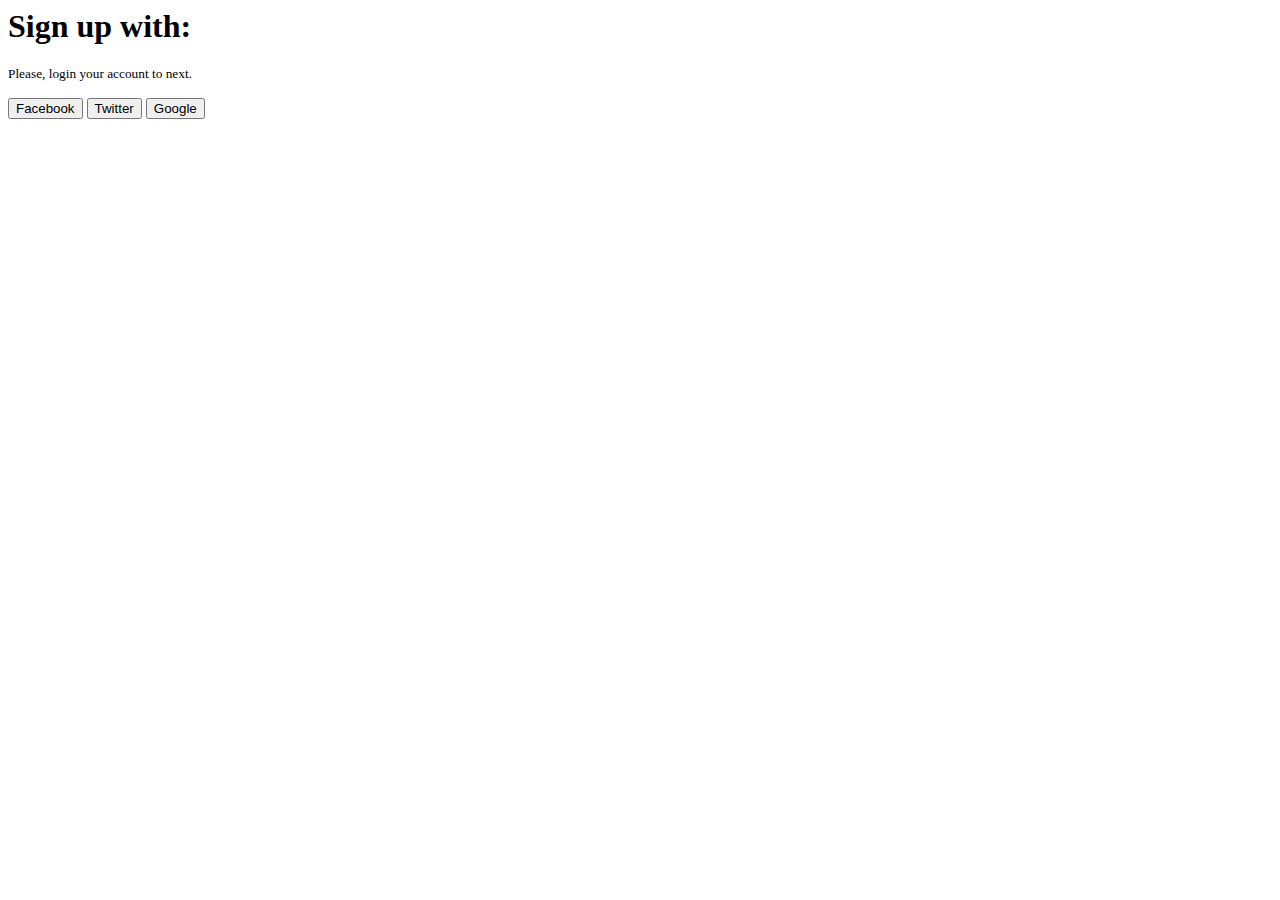
<file: HTML/boxSignin.html>
<body>
    <div class="main-block theme">
        <div class="block-item left">
            <h1 style="width: 350px; color: #000;">Sign up with:</h1>
            <p><small>Please, login your account to next.</small>
            </p>
        </div>
        <div class="block-item right" style="width: 350px;">
            <button class="btn facebook" data-provider="facebook"><i
                    class="fab fa-facebook-f"></i><span >Facebook</span></button>
            <button class="btn twitter" data-provider="twitter"><i
                    class="fab fa-twitter"></i><span> Twitter</span></button>
            <button class="btn google" data-provider="google"><i class="fab fa-google"></i><span>Google</span></button>
        </div>
    </div>
</body>
</file>
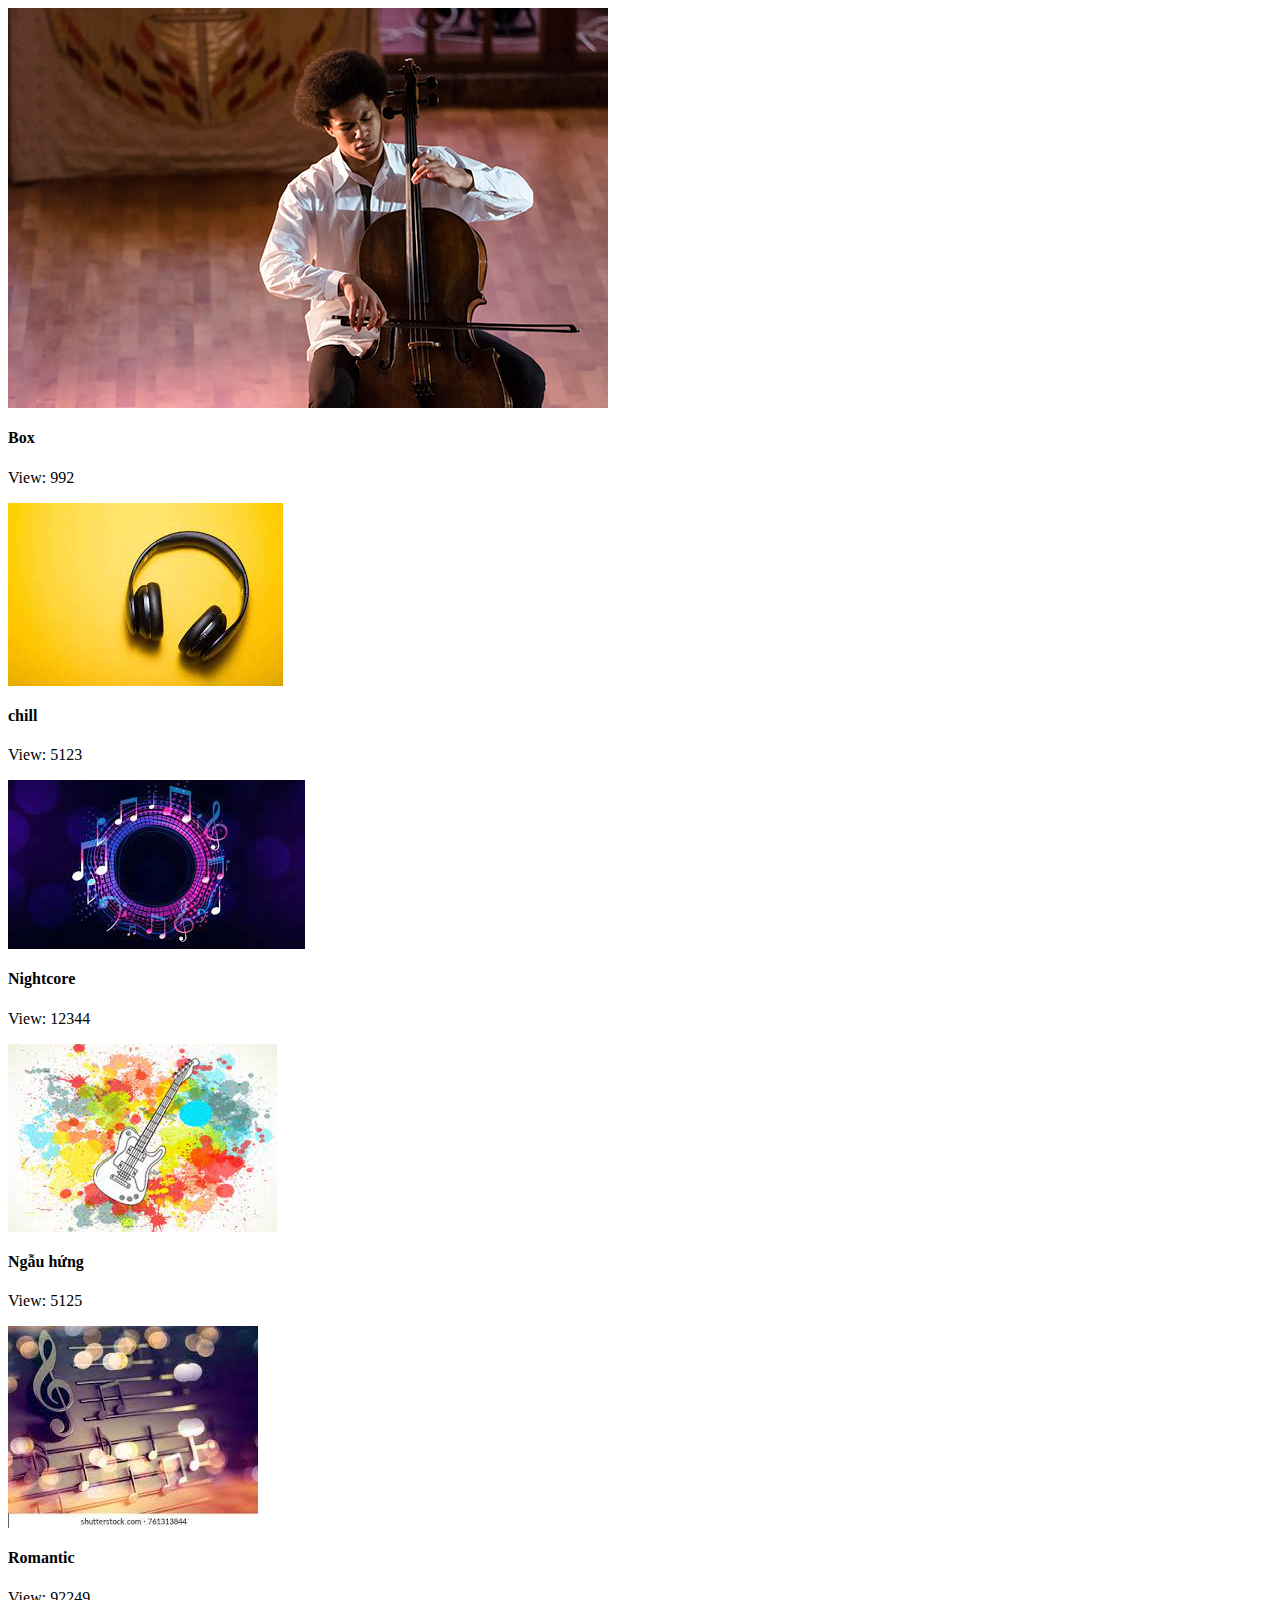
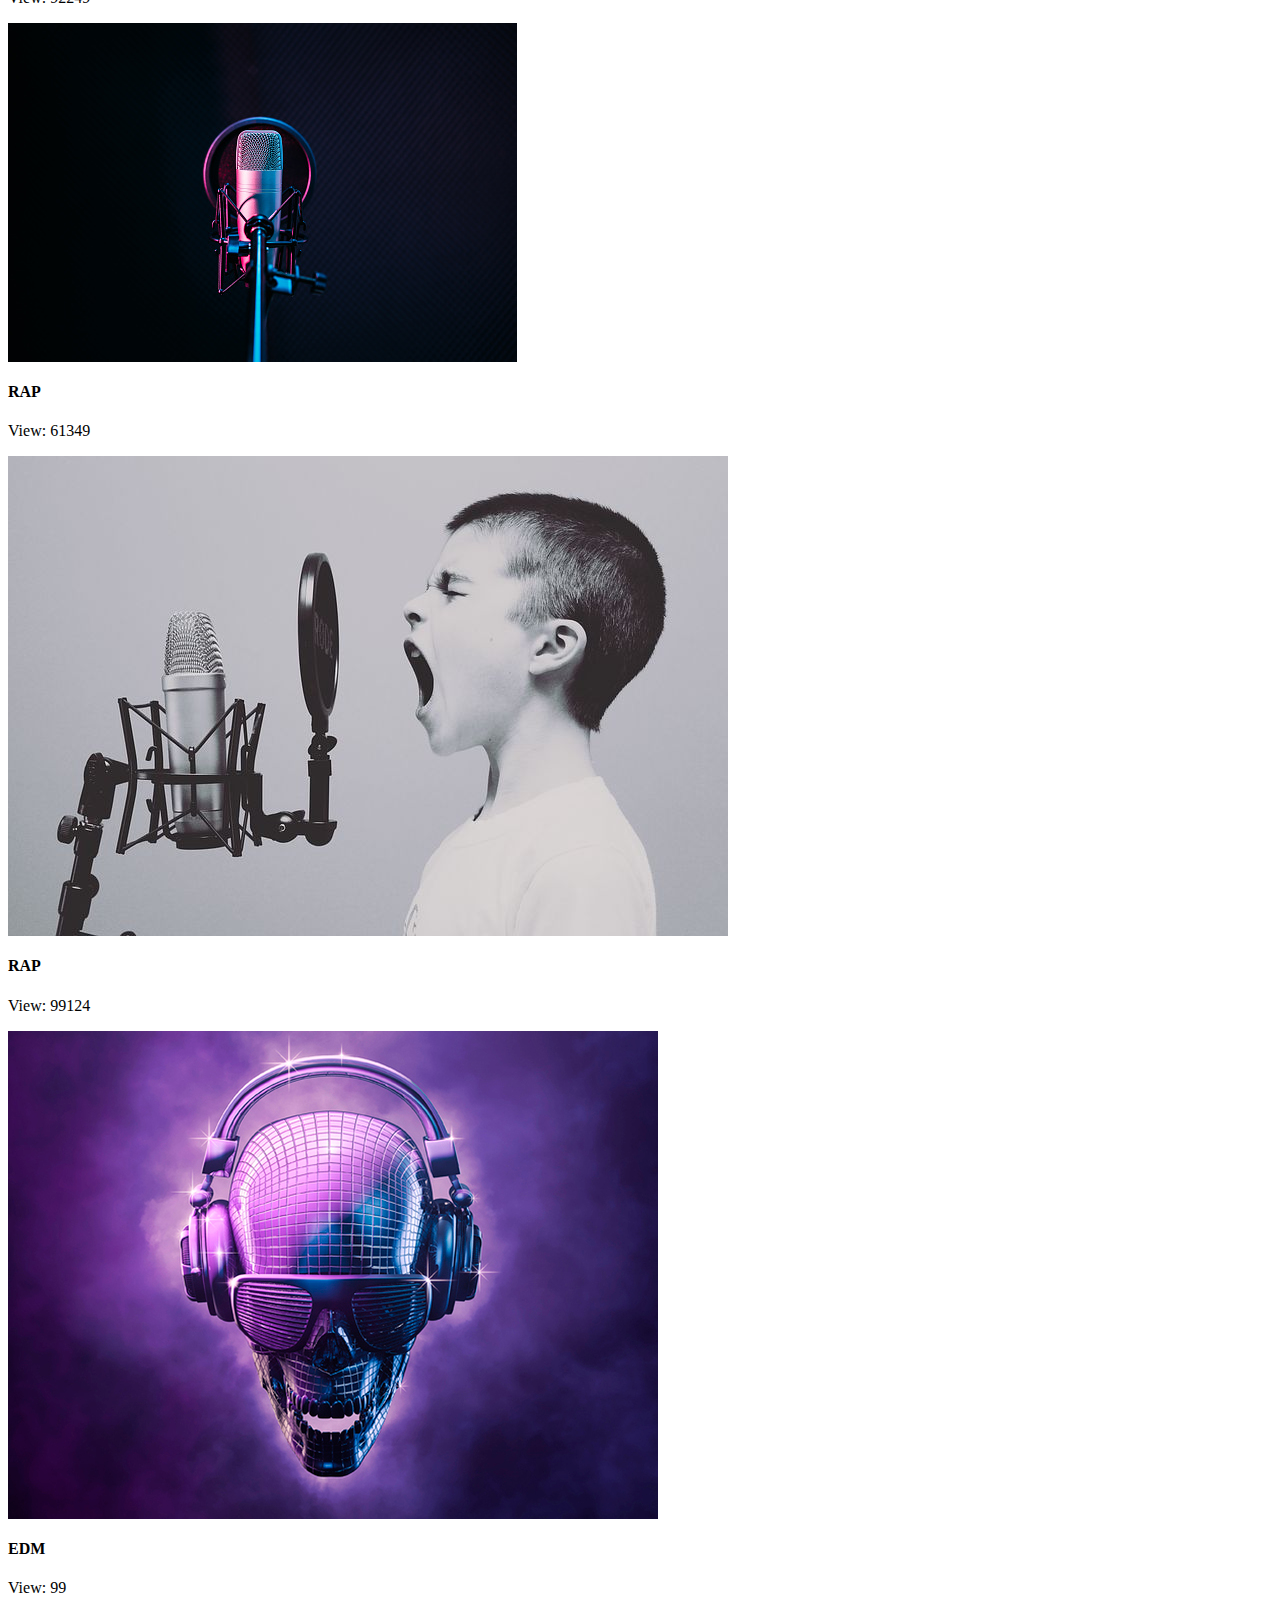
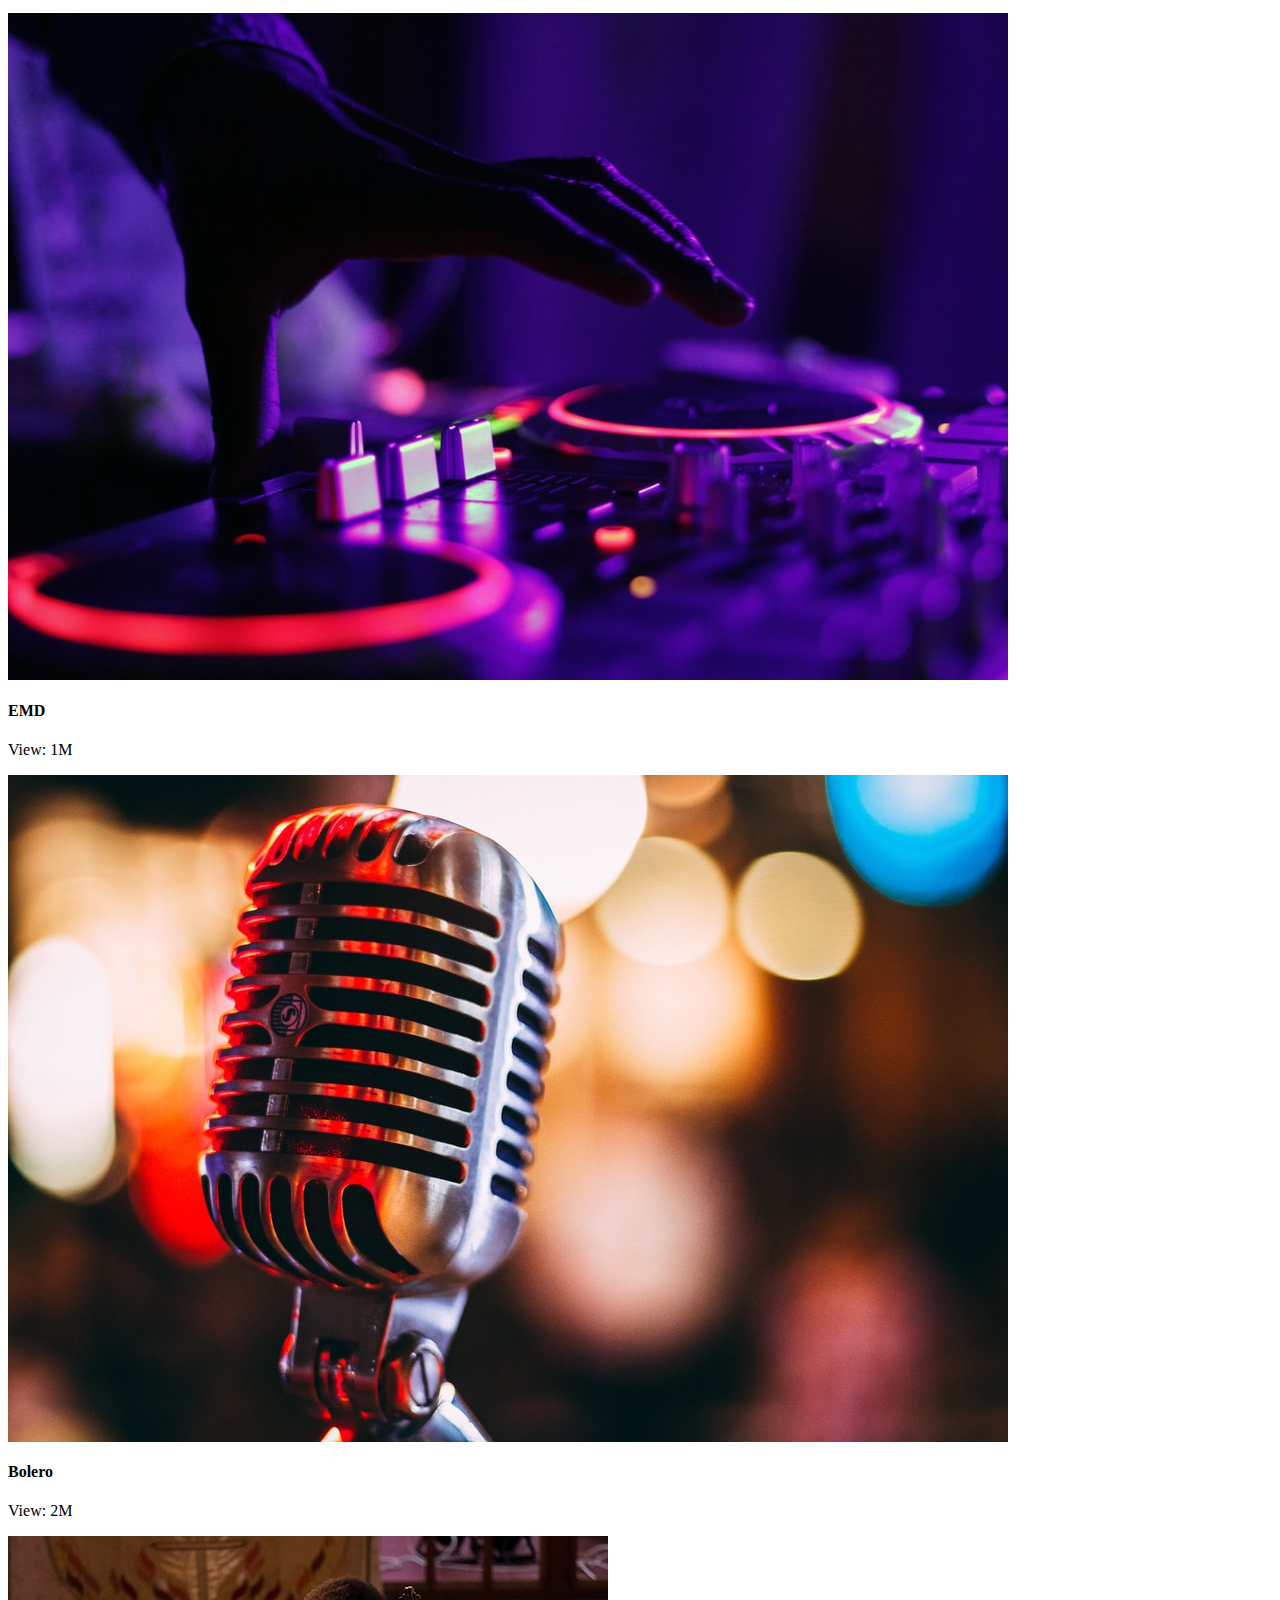
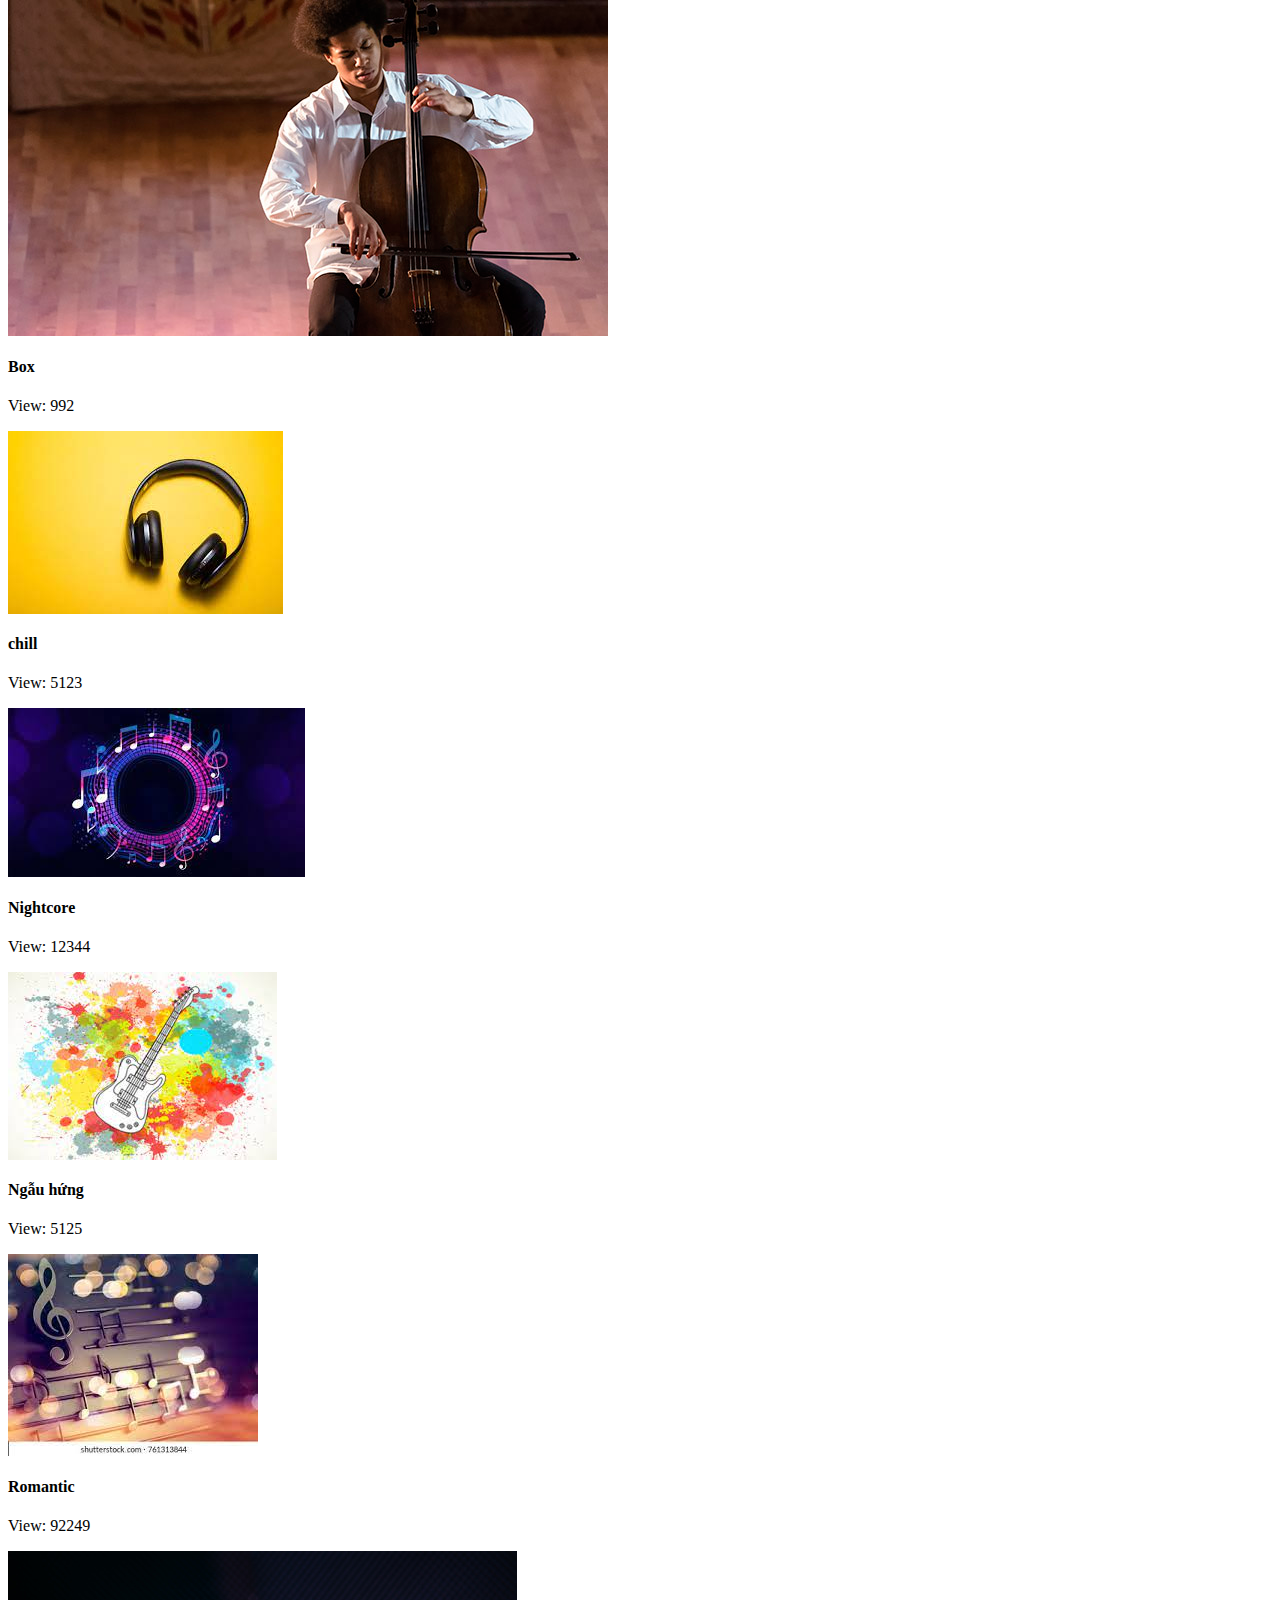
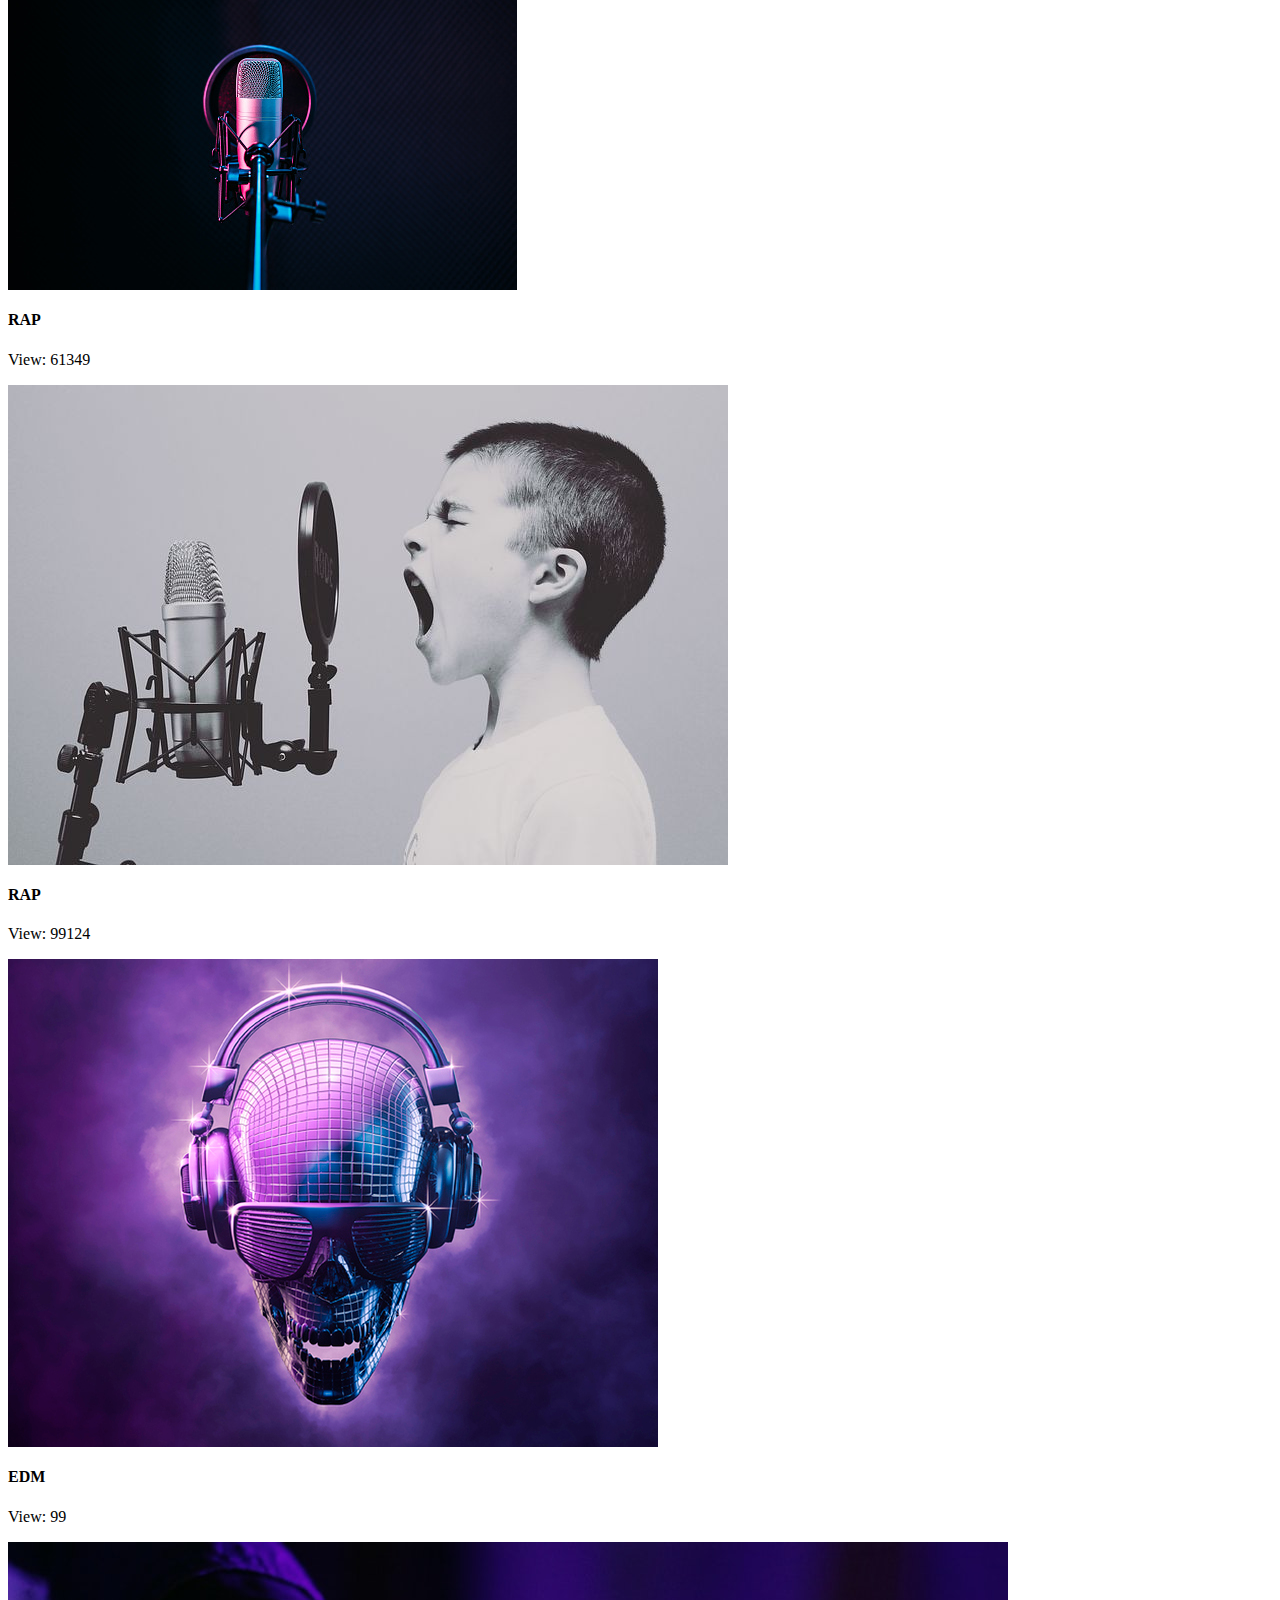
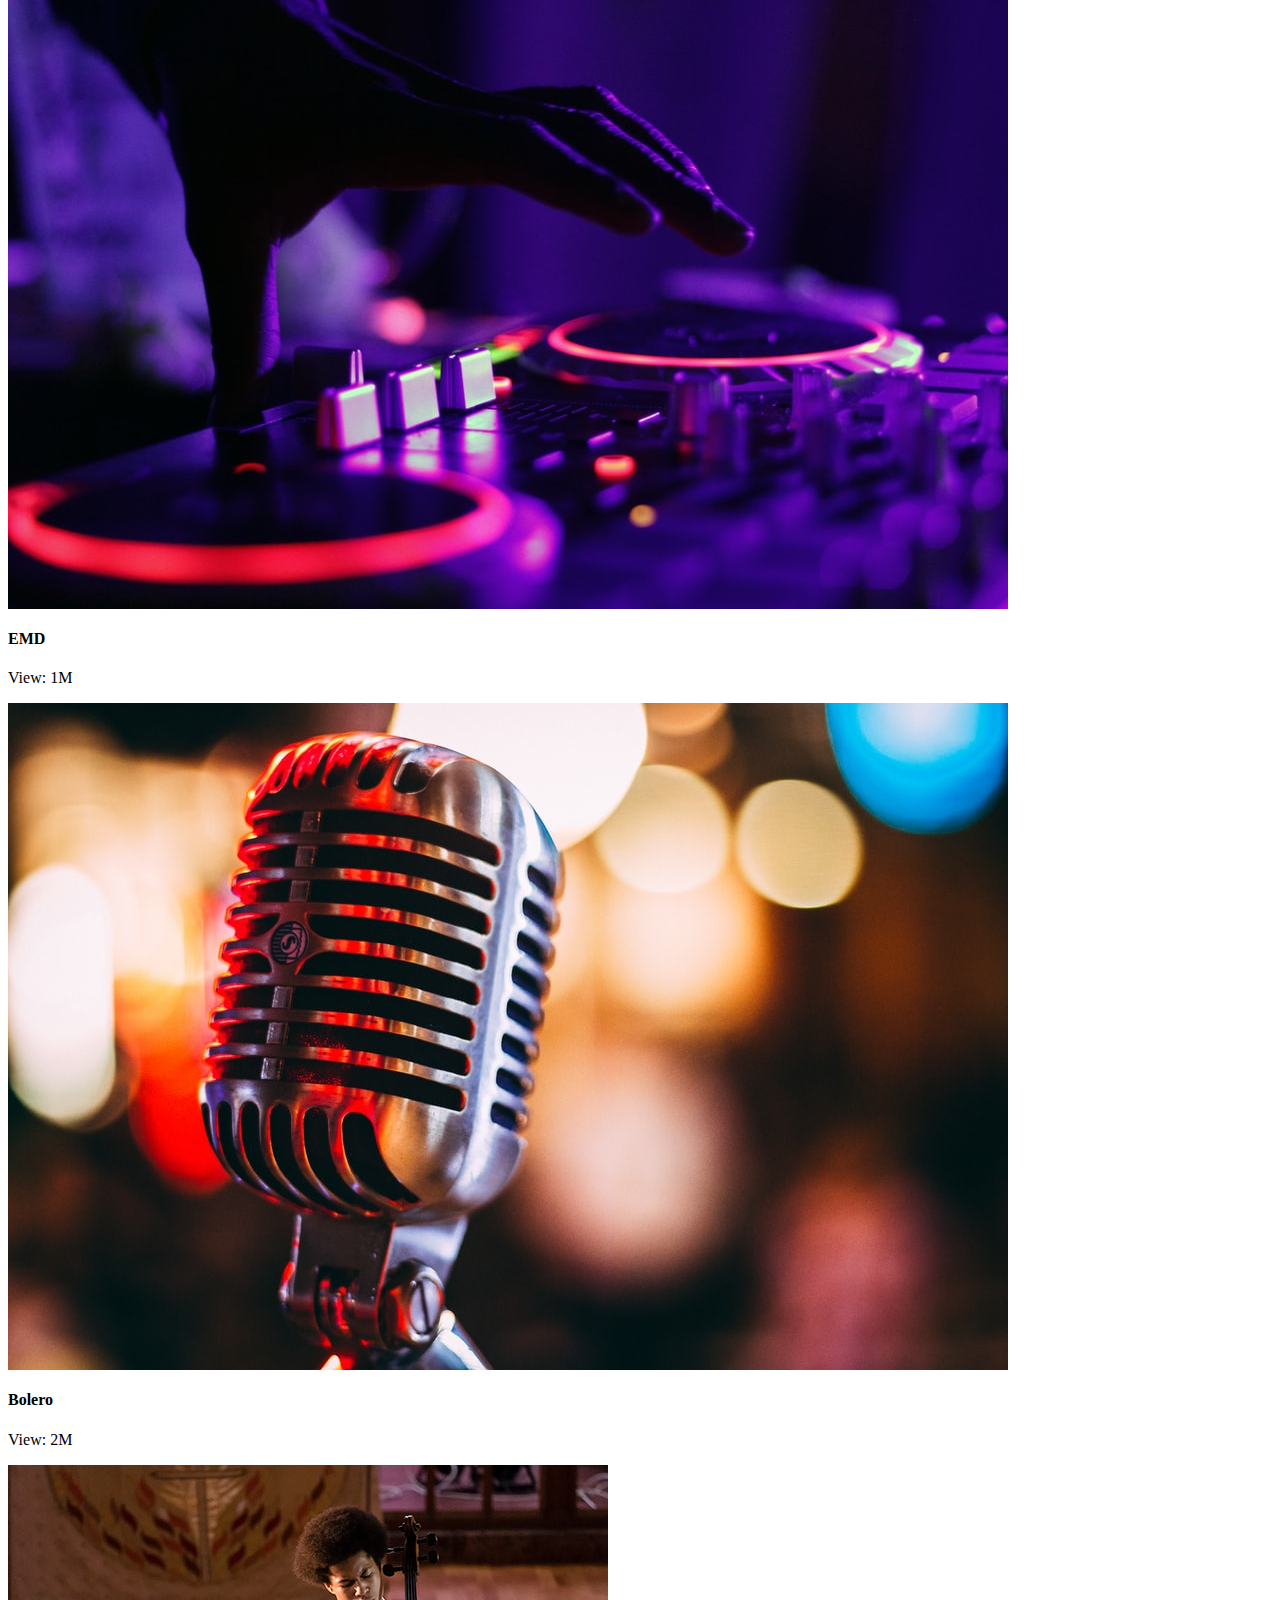
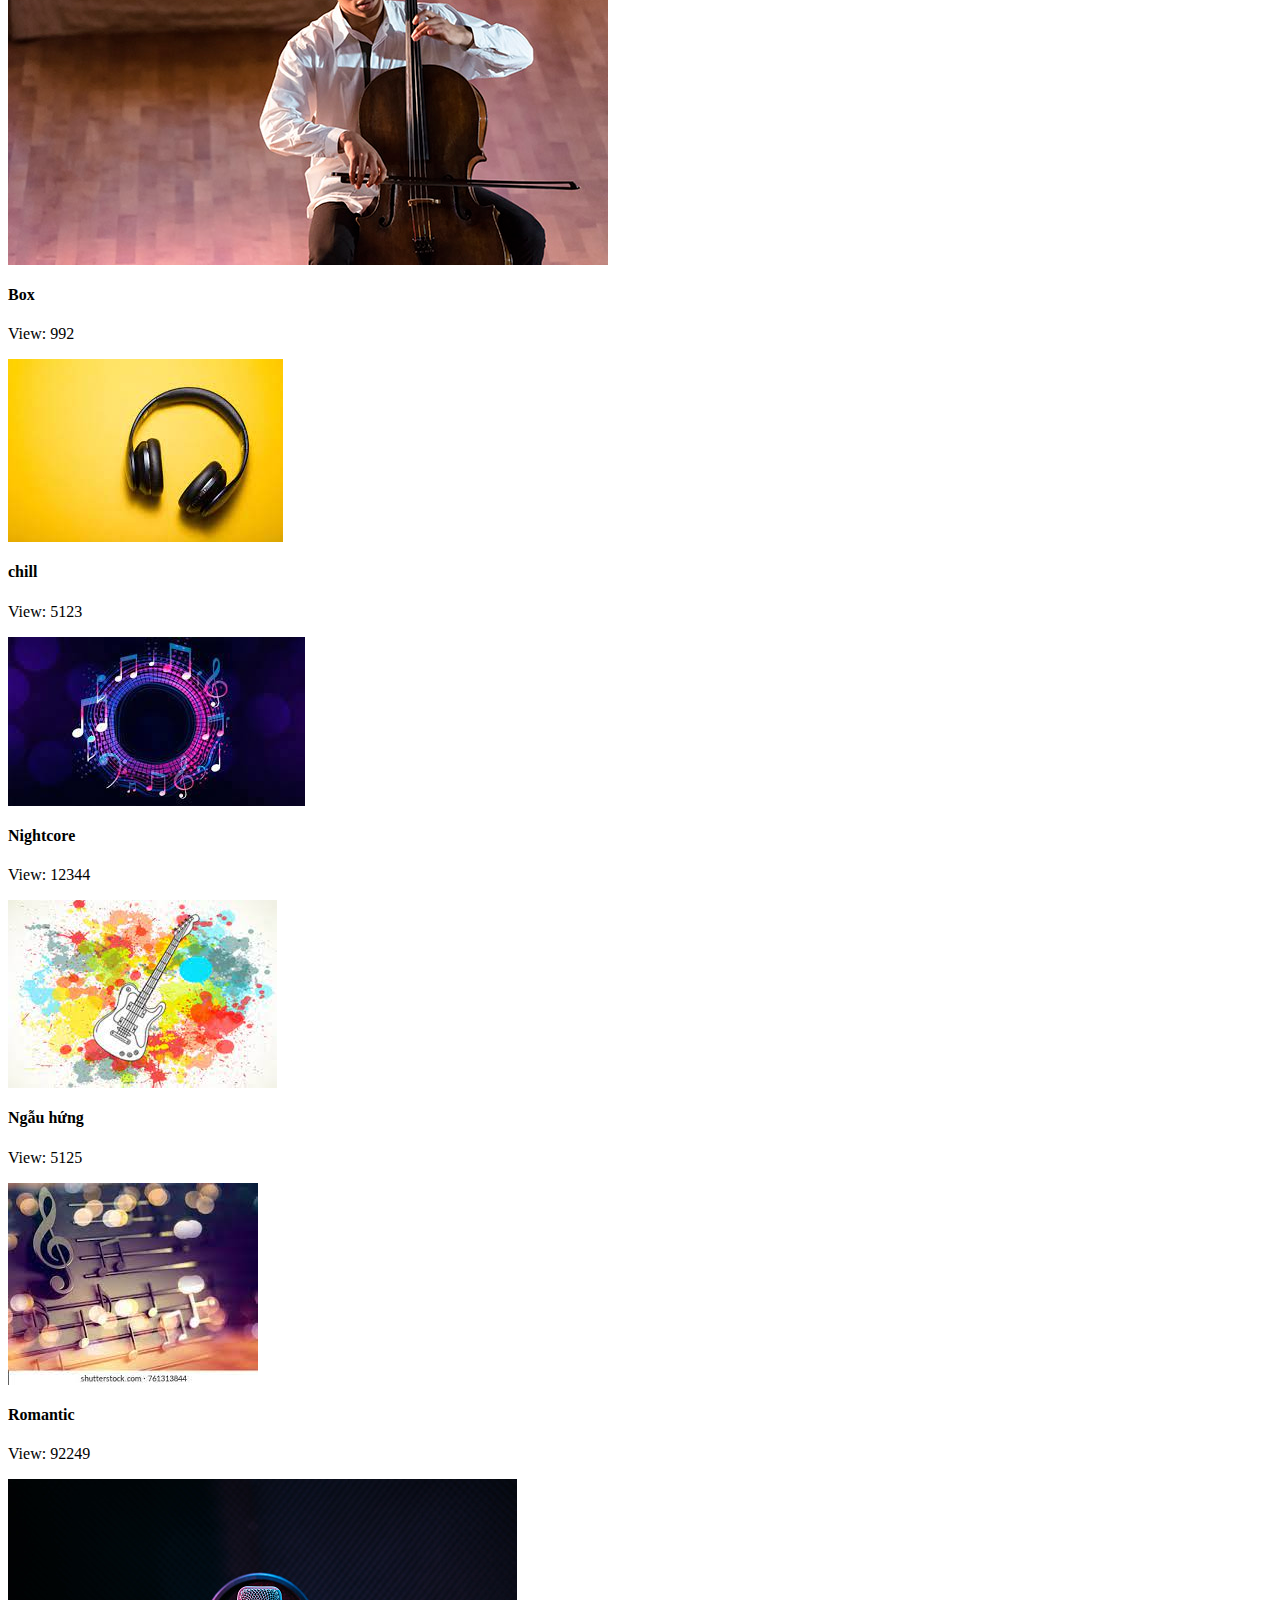
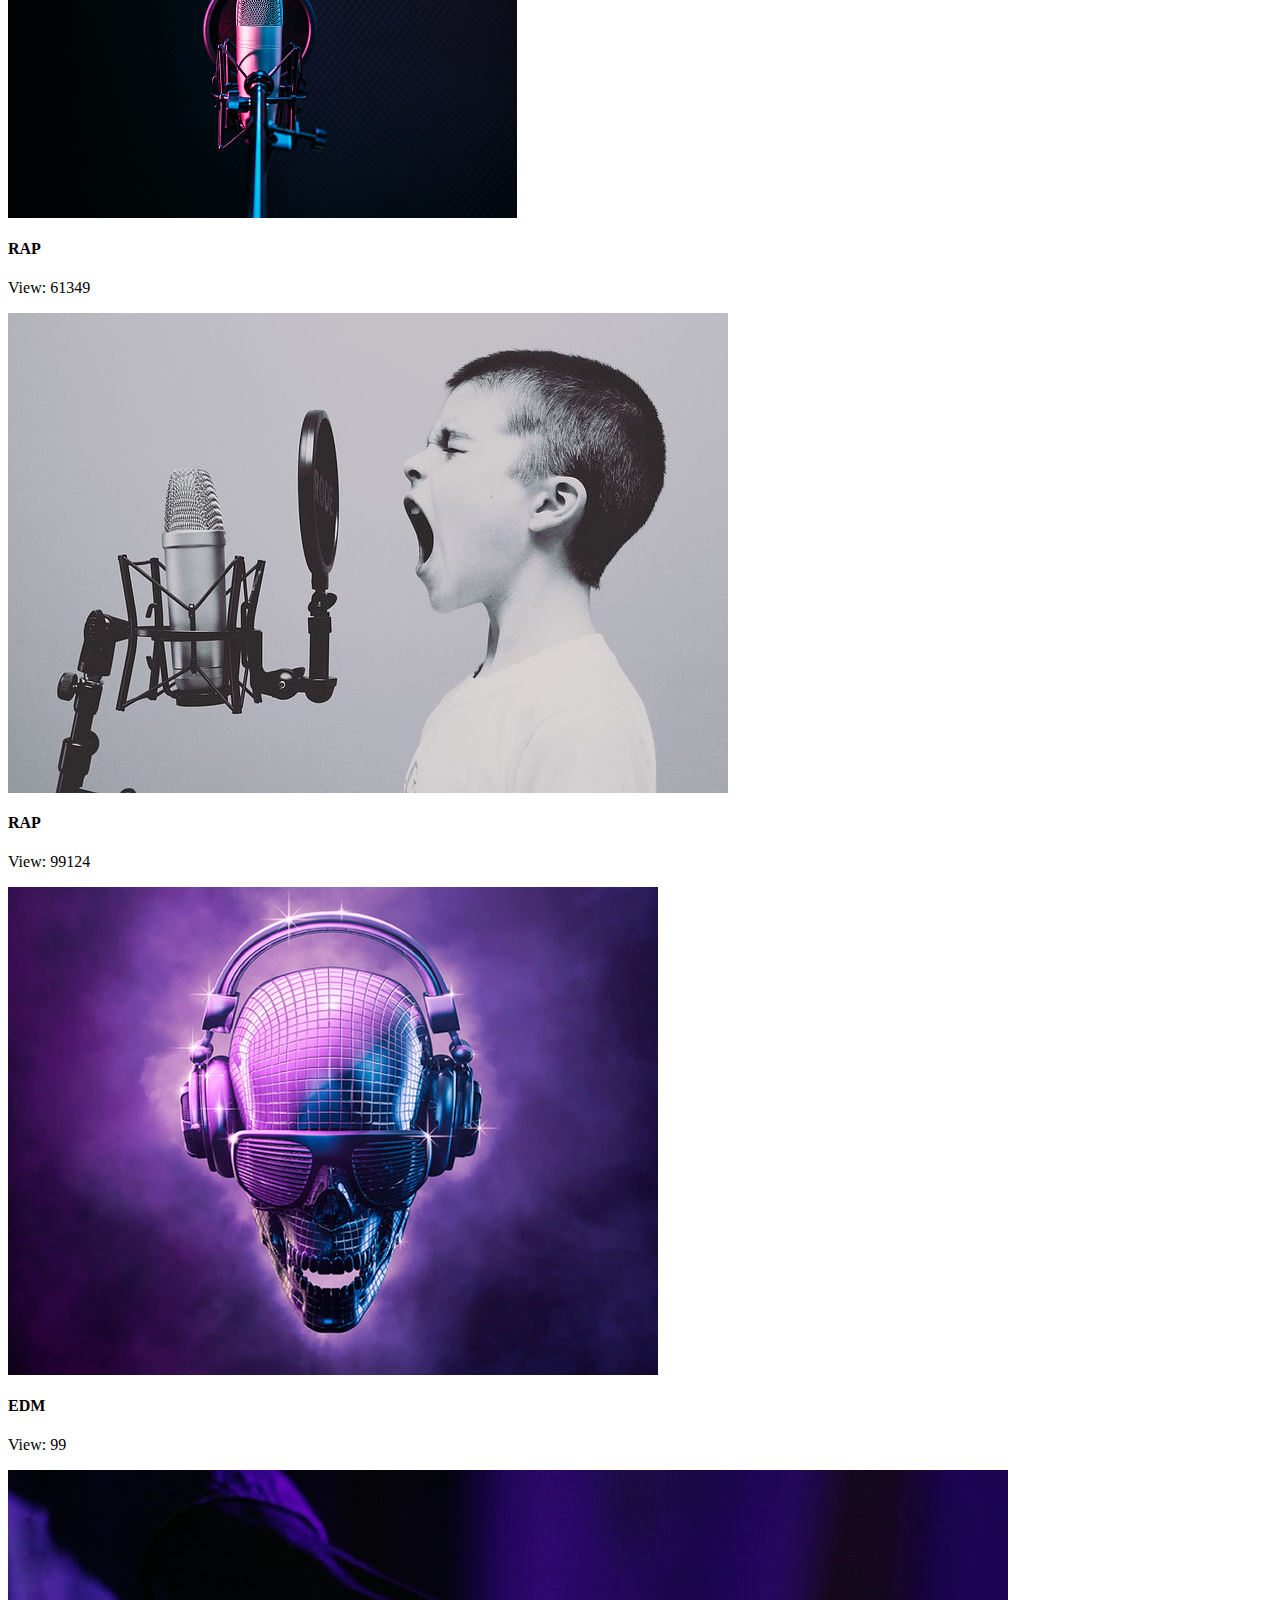
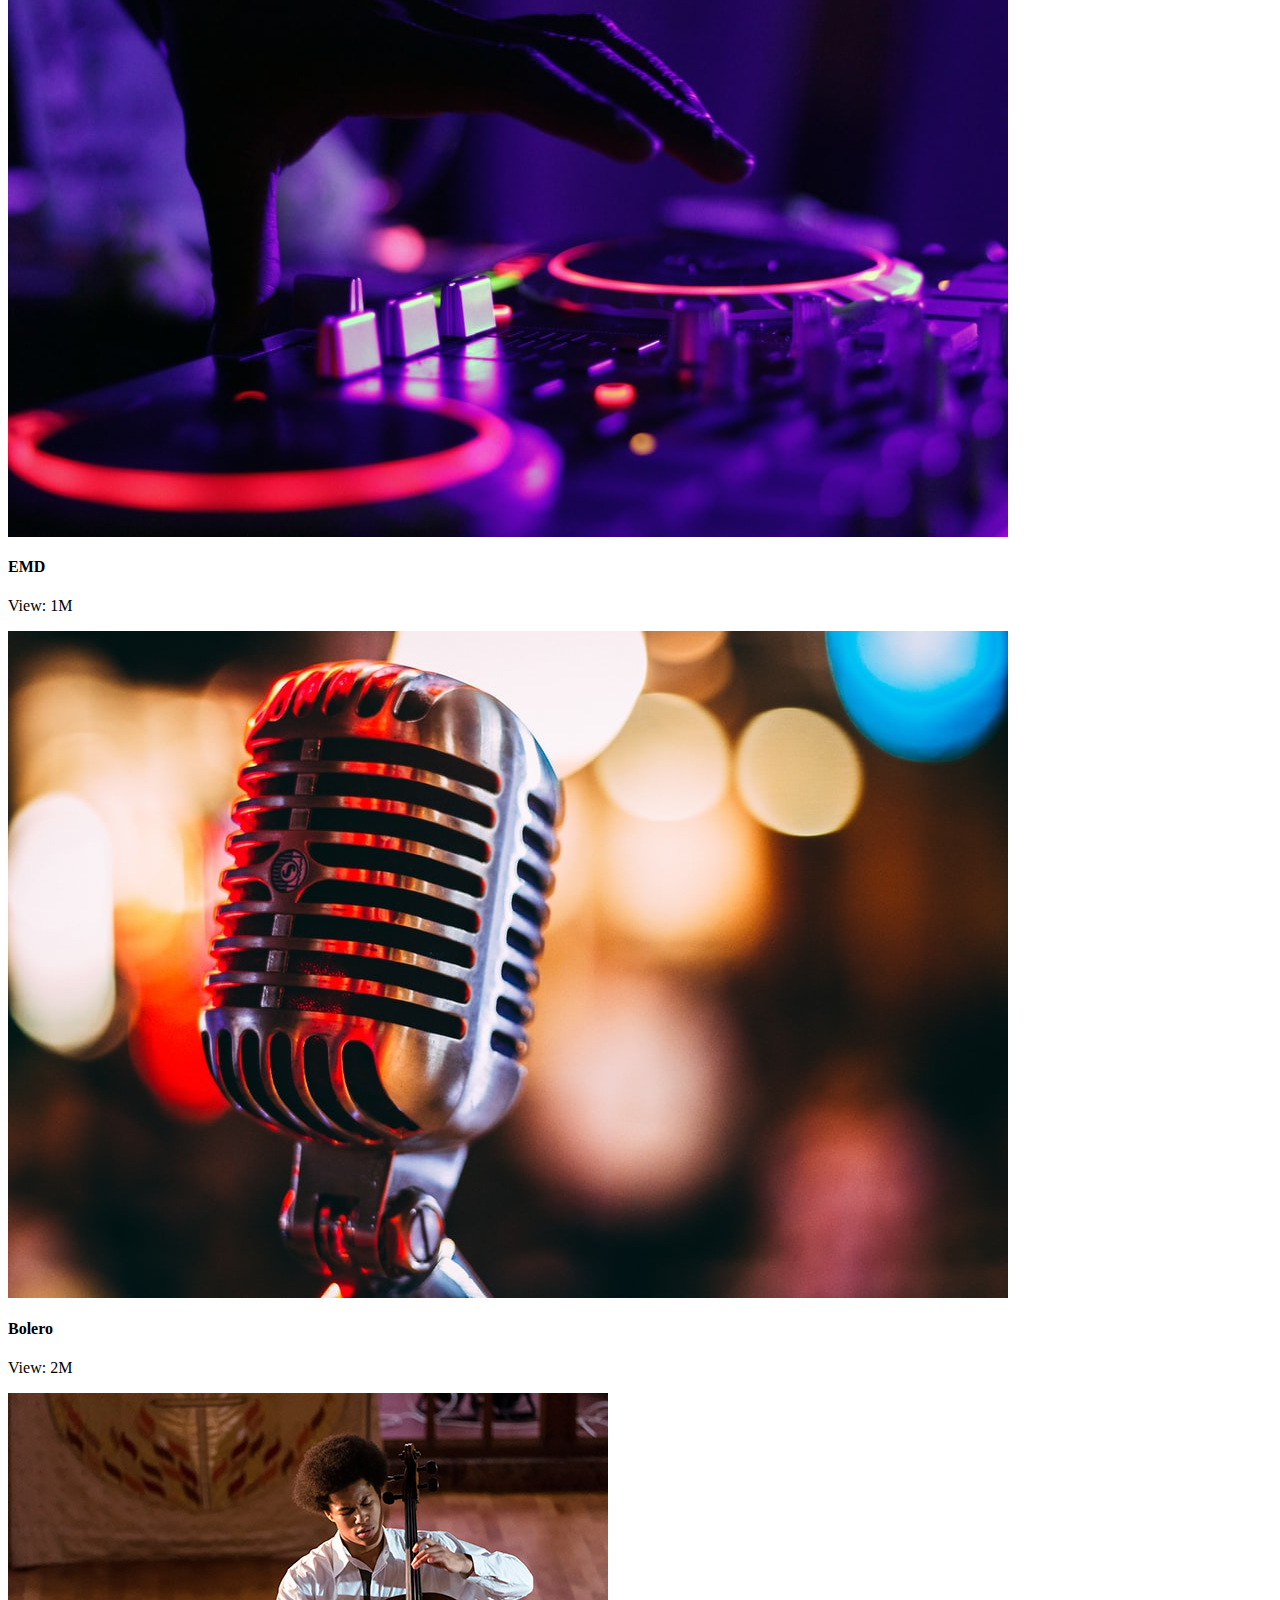
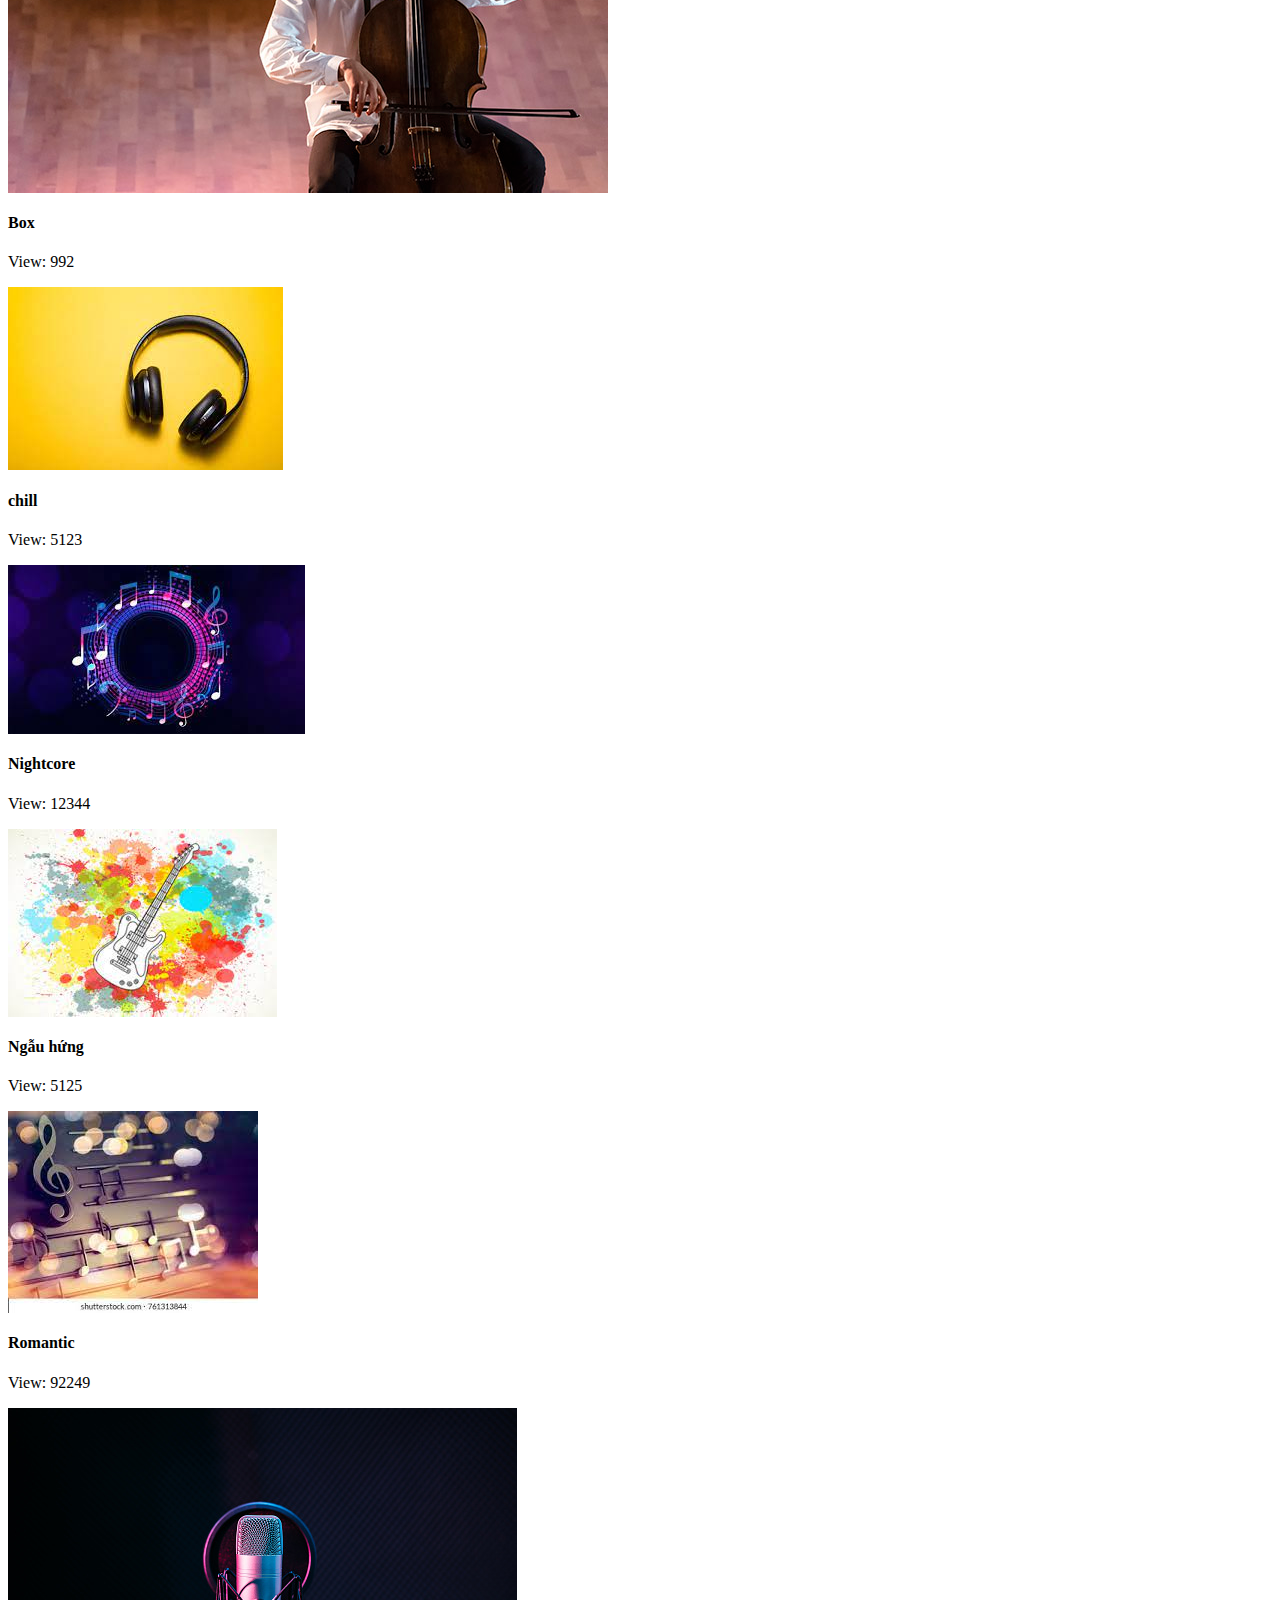
<file: HTML/Category.html>
<body>
    <div class="container-category">        
        <div class="card">
            <img class="card-img-top" src="../Img/category/01.jpg" alt="">
            <div class="card-body">
                <h4 class="card-title">Box</h4>
                <p class="card-text">View:  <span>992</span></p>
            </div>
        </div>  
        <div class="card">
            <img class="card-img-top" src="../Img/category/2.jpg" alt="">
            <div class="card-body">
                <h4 class="card-title">chill</h4>    
                <p class="card-text">View:  <span>5123</span></p>
            </div>
        </div>  
        <div class="card">
            <img class="card-img-top" src="../Img/category/1.jpg" alt="">
            <div class="card-body">
                <h4 class="card-title">Nightcore</h4>    
                <p class="card-text">View:  <span>12344</span></p>
            </div>
        </div>
        <div class="card">
            <img class="card-img-top" src="../Img/category/3.jpg" alt="">
            <div class="card-body">
                <h4 class="card-title">Ngẫu hứng</h4>    
                <p class="card-text">View:  <span>5125</span></p>
            </div>
        </div>
        <div class="card">
            <img class="card-img-top" src="../Img/category/4.jpg" alt="">
            <div class="card-body">
                <h4 class="card-title">Romantic</h4>    
                <p class="card-text">View:  <span>92249</span></p>
            </div>
        </div>
        <div class="card">
            <img class="card-img-top" src="../Img/category/5.jpg" alt="">
            <div class="card-body">
                <h4 class="card-title">RAP</h4>    
                <p class="card-text">View:  <span>61349</span></p>
            </div>
        </div>
        <div class="card">
            <img class="card-img-top" src="../Img/category/6.jpg" alt="">
            <div class="card-body">
                <h4 class="card-title">RAP</h4>    
                <p class="card-text">View:  <span>99124</span></p>
            </div>
        </div>
        <div class="card">
            <img class="card-img-top" src="../Img/category/7.jpg" alt="">
            <div class="card-body">
                <h4 class="card-title">EDM</h4>    
                <p class="card-text">View:  <span>99</span></p>
            </div>
        </div>
        <div class="card">
            <img class="card-img-top" src="../Img/category/8.jpg" alt="">
            <div class="card-body">
                <h4 class="card-title">EMD</h4>    
                <p class="card-text">View:  <span>1M</span></p>
            </div>
        </div>
        <div class="card">
            <img class="card-img-top" src="../Img/category/9.jpg" alt="">
            <div class="card-body">
                <h4 class="card-title">Bolero</h4>    
                <p class="card-text">View:  <span>2M</span></p>
            </div>
        </div>
        <div class="card">
            <img class="card-img-top" src="../Img/category/01.jpg" alt="">
            <div class="card-body">
                <h4 class="card-title">Box</h4>
                <p class="card-text">View:  <span>992</span></p>
            </div>
        </div>  
        <div class="card">
            <img class="card-img-top" src="../Img/category/2.jpg" alt="">
            <div class="card-body">
                <h4 class="card-title">chill</h4>    
                <p class="card-text">View:  <span>5123</span></p>
            </div>
        </div>  
        <div class="card">
            <img class="card-img-top" src="../Img/category/1.jpg" alt="">
            <div class="card-body">
                <h4 class="card-title">Nightcore</h4>    
                <p class="card-text">View:  <span>12344</span></p>
            </div>
        </div>
        <div class="card">
            <img class="card-img-top" src="../Img/category/3.jpg" alt="">
            <div class="card-body">
                <h4 class="card-title">Ngẫu hứng</h4>    
                <p class="card-text">View:  <span>5125</span></p>
            </div>
        </div>
        <div class="card">
            <img class="card-img-top" src="../Img/category/4.jpg" alt="">
            <div class="card-body">
                <h4 class="card-title">Romantic</h4>    
                <p class="card-text">View:  <span>92249</span></p>
            </div>
        </div>
        <div class="card">
            <img class="card-img-top" src="../Img/category/5.jpg" alt="">
            <div class="card-body">
                <h4 class="card-title">RAP</h4>    
                <p class="card-text">View:  <span>61349</span></p>
            </div>
        </div>
        <div class="card">
            <img class="card-img-top" src="../Img/category/6.jpg" alt="">
            <div class="card-body">
                <h4 class="card-title">RAP</h4>    
                <p class="card-text">View:  <span>99124</span></p>
            </div>
        </div>
        <div class="card">
            <img class="card-img-top" src="../Img/category/7.jpg" alt="">
            <div class="card-body">
                <h4 class="card-title">EDM</h4>    
                <p class="card-text">View:  <span>99</span></p>
            </div>
        </div>
        <div class="card">
            <img class="card-img-top" src="../Img/category/8.jpg" alt="">
            <div class="card-body">
                <h4 class="card-title">EMD</h4>    
                <p class="card-text">View:  <span>1M</span></p>
            </div>
        </div>
        <div class="card">
            <img class="card-img-top" src="../Img/category/9.jpg" alt="">
            <div class="card-body">
                <h4 class="card-title">Bolero</h4>    
                <p class="card-text">View:  <span>2M</span></p>
            </div>
        </div>
        <div class="card">
            <img class="card-img-top" src="../Img/category/01.jpg" alt="">
            <div class="card-body">
                <h4 class="card-title">Box</h4>
                <p class="card-text">View:  <span>992</span></p>
            </div>
        </div>  
        <div class="card">
            <img class="card-img-top" src="../Img/category/2.jpg" alt="">
            <div class="card-body">
                <h4 class="card-title">chill</h4>    
                <p class="card-text">View:  <span>5123</span></p>
            </div>
        </div>  
        <div class="card">
            <img class="card-img-top" src="../Img/category/1.jpg" alt="">
            <div class="card-body">
                <h4 class="card-title">Nightcore</h4>    
                <p class="card-text">View:  <span>12344</span></p>
            </div>
        </div>
        <div class="card">
            <img class="card-img-top" src="../Img/category/3.jpg" alt="">
            <div class="card-body">
                <h4 class="card-title">Ngẫu hứng</h4>    
                <p class="card-text">View:  <span>5125</span></p>
            </div>
        </div>
        <div class="card">
            <img class="card-img-top" src="../Img/category/4.jpg" alt="">
            <div class="card-body">
                <h4 class="card-title">Romantic</h4>    
                <p class="card-text">View:  <span>92249</span></p>
            </div>
        </div>
        <div class="card">
            <img class="card-img-top" src="../Img/category/5.jpg" alt="">
            <div class="card-body">
                <h4 class="card-title">RAP</h4>    
                <p class="card-text">View:  <span>61349</span></p>
            </div>
        </div>
        <div class="card">
            <img class="card-img-top" src="../Img/category/6.jpg" alt="">
            <div class="card-body">
                <h4 class="card-title">RAP</h4>    
                <p class="card-text">View:  <span>99124</span></p>
            </div>
        </div>
        <div class="card">
            <img class="card-img-top" src="../Img/category/7.jpg" alt="">
            <div class="card-body">
                <h4 class="card-title">EDM</h4>    
                <p class="card-text">View:  <span>99</span></p>
            </div>
        </div>
        <div class="card">
            <img class="card-img-top" src="../Img/category/8.jpg" alt="">
            <div class="card-body">
                <h4 class="card-title">EMD</h4>    
                <p class="card-text">View:  <span>1M</span></p>
            </div>
        </div>
        <div class="card">
            <img class="card-img-top" src="../Img/category/9.jpg" alt="">
            <div class="card-body">
                <h4 class="card-title">Bolero</h4>    
                <p class="card-text">View:  <span>2M</span></p>
            </div>
        </div>
        <div class="card">
            <img class="card-img-top" src="../Img/category/01.jpg" alt="">
            <div class="card-body">
                <h4 class="card-title">Box</h4>
                <p class="card-text">View:  <span>992</span></p>
            </div>
        </div>  
        <div class="card">
            <img class="card-img-top" src="../Img/category/2.jpg" alt="">
            <div class="card-body">
                <h4 class="card-title">chill</h4>    
                <p class="card-text">View:  <span>5123</span></p>
            </div>
        </div>  
        <div class="card">
            <img class="card-img-top" src="../Img/category/1.jpg" alt="">
            <div class="card-body">
                <h4 class="card-title">Nightcore</h4>    
                <p class="card-text">View:  <span>12344</span></p>
            </div>
        </div>
        <div class="card">
            <img class="card-img-top" src="../Img/category/3.jpg" alt="">
            <div class="card-body">
                <h4 class="card-title">Ngẫu hứng</h4>    
                <p class="card-text">View:  <span>5125</span></p>
            </div>
        </div>
        <div class="card">
            <img class="card-img-top" src="../Img/category/4.jpg" alt="">
            <div class="card-body">
                <h4 class="card-title">Romantic</h4>    
                <p class="card-text">View:  <span>92249</span></p>
            </div>
        </div>
        <div class="card">
            <img class="card-img-top" src="../Img/category/5.jpg" alt="">
            <div class="card-body">
                <h4 class="card-title">RAP</h4>    
                <p class="card-text">View:  <span>61349</span></p>
            </div>
        </div>
        <div class="card">
            <img class="card-img-top" src="../Img/category/6.jpg" alt="">
            <div class="card-body">
                <h4 class="card-title">RAP</h4>    
                <p class="card-text">View:  <span>99124</span></p>
            </div>
        </div>
        <div class="card">
            <img class="card-img-top" src="../Img/category/7.jpg" alt="">
            <div class="card-body">
                <h4 class="card-title">EDM</h4>    
                <p class="card-text">View:  <span>99</span></p>
            </div>
        </div>
        <div class="card">
            <img class="card-img-top" src="../Img/category/8.jpg" alt="">
            <div class="card-body">
                <h4 class="card-title">EMD</h4>    
                <p class="card-text">View:  <span>1M</span></p>
            </div>
        </div>
        <div class="card">
            <img class="card-img-top" src="../Img/category/9.jpg" alt="">
            <div class="card-body">
                <h4 class="card-title">Bolero</h4>    
                <p class="card-text">View:  <span>2M</span></p>
            </div>
        </div>
        <div class="card">
            <img class="card-img-top" src="../Img/category/01.jpg" alt="">
            <div class="card-body">
                <h4 class="card-title">Box</h4>
                <p class="card-text">View:  <span>992</span></p>
            </div>
        </div>  
        <div class="card">
            <img class="card-img-top" src="../Img/category/2.jpg" alt="">
            <div class="card-body">
                <h4 class="card-title">chill</h4>    
                <p class="card-text">View:  <span>5123</span></p>
            </div>
        </div>  
        <div class="card">
            <img class="card-img-top" src="../Img/category/1.jpg" alt="">
            <div class="card-body">
                <h4 class="card-title">Nightcore</h4>    
                <p class="card-text">View:  <span>12344</span></p>
            </div>
        </div>
        <div class="card">
            <img class="card-img-top" src="../Img/category/3.jpg" alt="">
            <div class="card-body">
                <h4 class="card-title">Ngẫu hứng</h4>    
                <p class="card-text">View:  <span>5125</span></p>
            </div>
        </div>
        <div class="card">
            <img class="card-img-top" src="../Img/category/4.jpg" alt="">
            <div class="card-body">
                <h4 class="card-title">Romantic</h4>    
                <p class="card-text">View:  <span>92249</span></p>
            </div>
        </div>
        <div class="card">
            <img class="card-img-top" src="../Img/category/5.jpg" alt="">
            <div class="card-body">
                <h4 class="card-title">RAP</h4>    
                <p class="card-text">View:  <span>61349</span></p>
            </div>
        </div>
        <div class="card">
            <img class="card-img-top" src="../Img/category/6.jpg" alt="">
            <div class="card-body">
                <h4 class="card-title">RAP</h4>    
                <p class="card-text">View:  <span>99124</span></p>
            </div>
        </div>
        <div class="card">
            <img class="card-img-top" src="../Img/category/7.jpg" alt="">
            <div class="card-body">
                <h4 class="card-title">EDM</h4>    
                <p class="card-text">View:  <span>99</span></p>
            </div>
        </div>
        <div class="card">
            <img class="card-img-top" src="../Img/category/8.jpg" alt="">
            <div class="card-body">
                <h4 class="card-title">EMD</h4>    
                <p class="card-text">View:  <span>1M</span></p>
            </div>
        </div>
        <div class="card">
            <img class="card-img-top" src="../Img/category/9.jpg" alt="">
            <div class="card-body">
                <h4 class="card-title">Bolero</h4>    
                <p class="card-text">View:  <span>2M</span></p>
            </div>
        </div>
    </div>
    <div style="height: 40vh;"></div>
</body>
</file>
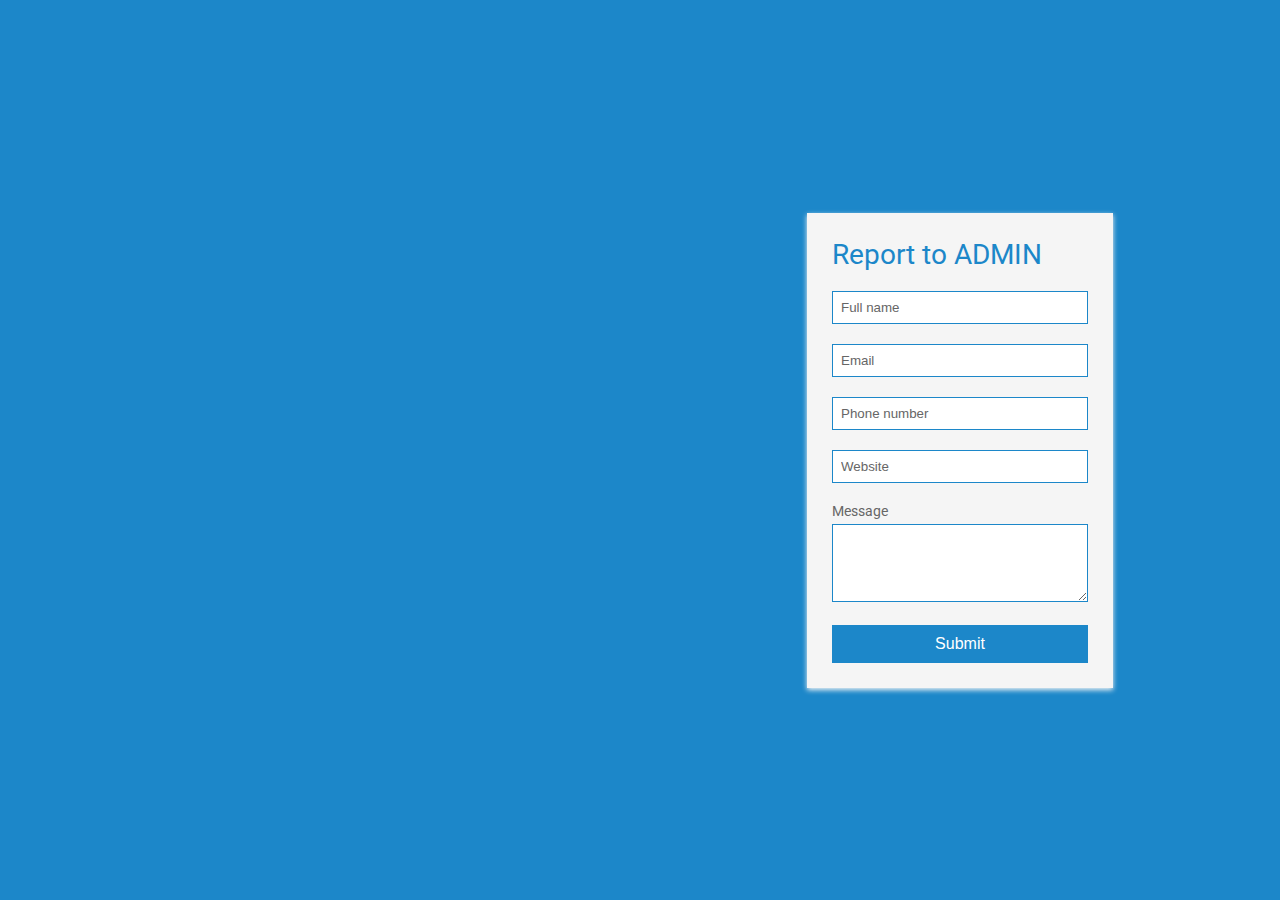
<file: HTML/feedback.html>
<!DOCTYPE html>
<html>
  <head>
    <title>Contact form</title>
    <link rel="stylesheet" href="https://use.fontawesome.com/releases/v5.4.1/css/all.css" integrity="sha384-5sAR7xN1Nv6T6+dT2mhtzEpVJvfS3NScPQTrOxhwjIuvcA67KV2R5Jz6kr4abQsz" crossorigin="anonymous">
    <link href="https://fonts.googleapis.com/css?family=Roboto:300,400,500,700" rel="stylesheet">
    <style>
      html, body {
      min-height: 100%;
      padding: 0;
      margin: 0;
      font-family: Roboto, Arial, sans-serif;
      font-size: 14px;
      color: #666;
      }
      h1 {
      margin: 0 0 20px;
      font-weight: 400;
      color: #1c87c9;
      }
      p {
      margin: 0 0 5px;
      }
      .main-block {
      display: flex;
      flex-direction: column;
      justify-content: center;
      align-items: center;
      min-height: 100vh;
      background: #1c87c9;
      }
      form {
      padding: 25px;
      margin: 25px;
      box-shadow: 0 2px 5px #f5f5f5; 
      background: #f5f5f5; 
      }
      .fas {
      margin: 25px 10px 0;
      font-size: 72px;
      color: #fff;
      }
      .fa-envelope {
      transform: rotate(-20deg);
      }
      .fa-at , .fa-mail-bulk{
      transform: rotate(10deg);
      }
      input, textarea {
      width: calc(100% - 18px);
      padding: 8px;
      margin-bottom: 20px;
      border: 1px solid #1c87c9;
      outline: none;
      }
      input::placeholder {
      color: #666;
      }
      button {
      width: 100%;
      padding: 10px;
      border: none;
      background: #1c87c9; 
      font-size: 16px;
      font-weight: 400;
      color: #fff;
      }
      button:hover {
      background: #2371a0;
      }    
      @media (min-width: 568px) {
      .main-block {
      flex-direction: row;
      }
      .left-part, form {
      width: 50%;
      }
      .fa-envelope {
      margin-top: 0;
      margin-left: 20%;
      }
      .fa-at {
      margin-top: -10%;
      margin-left: 65%;
      }
      .fa-mail-bulk {
      margin-top: 2%;
      margin-left: 28%;
      }
      }
    </style>
  </head>
  <body>
    <div class="main-block">
      <div class="left-part">
        <i class="fas fa-envelope"></i>
        <i class="fas fa-at"></i>
        <i class="fas fa-mail-bulk"></i>
      </div>
      <form action="/" style="max-width: 20vw;">
        <h1>Report to ADMIN</h1>
        <div class="info">
          <input class="fname" type="text" name="name" placeholder="Full name">
          <input type="text" name="name" placeholder="Email">
          <input type="text" name="name" placeholder="Phone number">
          <input type="text" name="name" placeholder="Website">
        </div>
        <p>Message</p>
        <div>
          <textarea rows="4"></textarea>
        </div>
        <button type="submit" href="/">Submit</button>
      </form>
    </div>
  </body>
</html>
</file>
